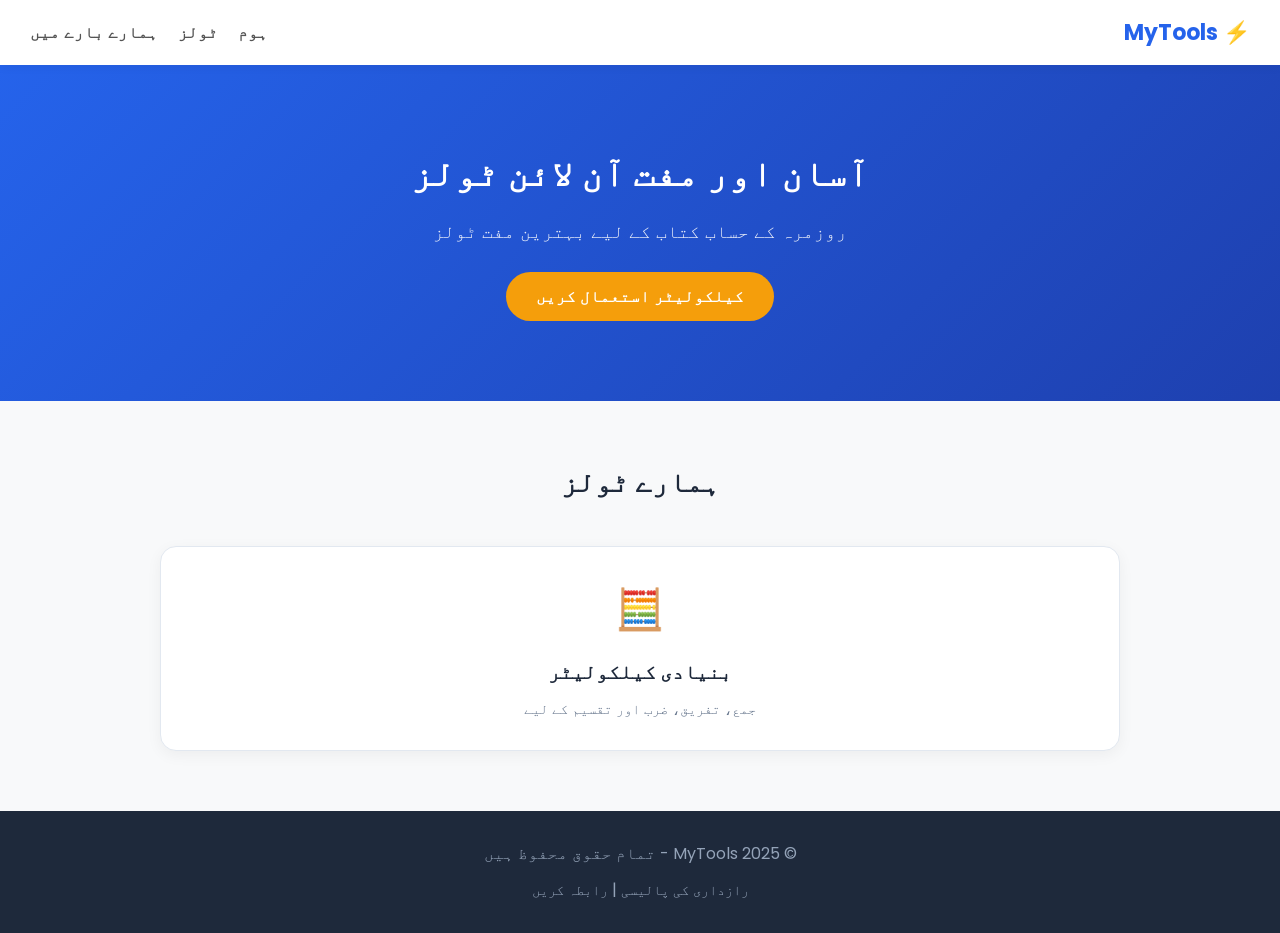
<file: index.html>
<!DOCTYPE html>
<html lang="ur" dir="rtl">
<head>
    <meta charset="UTF-8">
    <meta name="viewport" content="width=device-width, initial-scale=1.0">
    <title>میرا ٹولز ہب - مفت آن لائن ٹولز</title>
    <link href="https://fonts.googleapis.com/css2?family=Noto+Nastaliq+Urdu:wght@400;700&family=Poppins:wght@400;600&display=swap" rel="stylesheet">
    <link rel="stylesheet" href="style.css">
</head>
<body>
    <nav class="navbar">
        <div class="logo">⚡ MyTools</div>
        <ul class="nav-links">
            <li><a href="index.html">ہوم</a></li>
            <li><a href="#">ٹولز</a></li>
            <li><a href="#">ہمارے بارے میں</a></li>
        </ul>
    </nav>

    <header class="hero">
        <h1>آسان اور مفت آن لائن ٹولز</h1>
        <p>روزمرہ کے حساب کتاب کے لیے بہترین مفت ٹولز</p>
        <a href="calculator.html" class="btn-primary">کیلکولیٹر استعمال کریں</a>
    </header>

    <section class="tools-section">
        <h2 class="section-title">ہمارے ٹولز</h2>
        <div class="tools-grid">
            <a href="calculator.html" class="tool-card">
                <div class="tool-icon">🧮</div>
                <h3>بنیادی کیلکولیٹر</h3>
                <p>جمع، تفریق، ضرب اور تقسیم کے لیے</p>
            </a>
            <!-- آپ آگے مزید کارڈز یہاں شامل کر سکتے ہیں -->
        </div>
    </section>

    <footer>
        <p>© 2025 MyTools - تمام حقوق محفوظ ہیں</p>
        <div class="footer-links">
            <a href="#">رازداری کی پالیسی</a> | <a href="#">رابطہ کریں</a>
        </div>
    </footer>
</body>
</html>
</file>
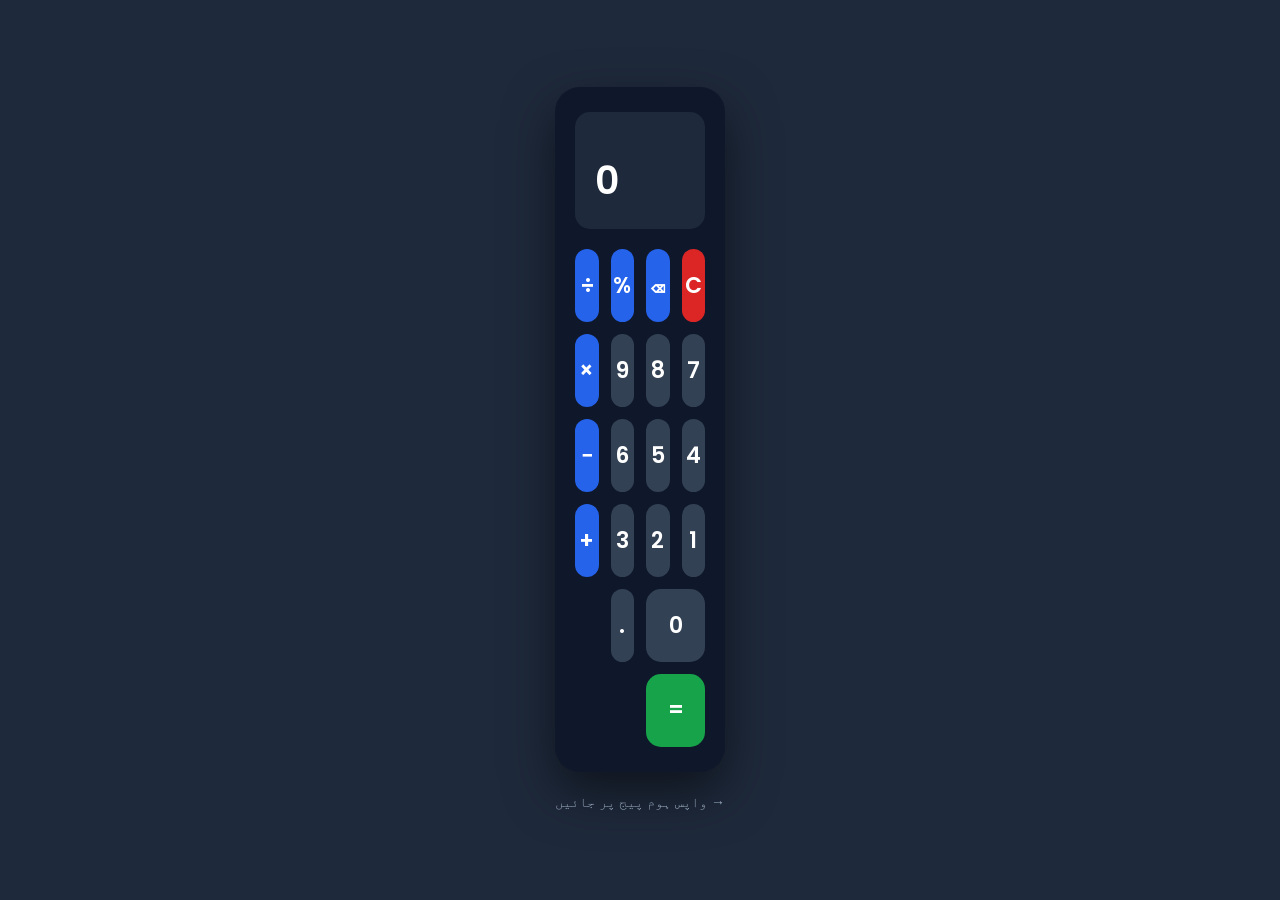
<file: calculator.html>
<!DOCTYPE html>
<html lang="ur" dir="rtl">
<head>
    <meta charset="UTF-8">
    <meta name="viewport" content="width=device-width, initial-scale=1.0">
    <title>کیلکولیٹر - میرا ٹولز ہب</title>
    <link href="https://fonts.googleapis.com/css2?family=Poppins:wght@400;600&display=swap" rel="stylesheet">
    <style>
        * {
            margin: 0;
            padding: 0;
            box-sizing: border-box;
            font-family: 'Poppins', sans-serif;
        }

        body {
            background: #1e293b;
            min-height: 100vh;
            display: flex;
            justify-content: center;
            align-items: center;
            padding: 20px;
        }

        .calculator {
            background: #0f172a;
            padding: 25px 20px;
            border-radius: 25px;
            box-shadow: 0 20px 50px rgba(0,0,0,0.5);
            width: 100%;
            max-width: 350px;
        }

        .display {
            background: #1e293b;
            color: white;
            padding: 20px;
            border-radius: 15px;
            text-align: left;
            margin-bottom: 20px;
            min-height: 100px;
            display: flex;
            flex-direction: column;
            justify-content: space-between;
            overflow: hidden;
            direction: ltr;
        }

        .history {
            font-size: 16px;
            color: #94a3b8;
            min-height: 20px;
            word-wrap: break-word;
        }

        .current {
            font-size: 38px;
            font-weight: 600;
            word-wrap: break-word;
        }

        .buttons {
            display: grid;
            grid-template-columns: repeat(4, 1fr);
            gap: 12px;
        }

        .btn {
            background: #334155;
            color: white;
            border: none;
            padding: 20px 0;
            font-size: 22px;
            font-weight: 600;
            border-radius: 15px;
            cursor: pointer;
            transition: all 0.15s;
            user-select: none;
        }

        .btn:hover {
            background: #475569;
        }

        .btn:active {
            transform: scale(0.95);
        }

        .btn.operator {
            background: #2563eb;
        }

        .btn.operator:hover {
            background: #1d4ed8;
        }

        .btn.equal {
            background: #16a34a;
            grid-column: span 2;
        }

        .btn.equal:hover {
            background: #15803d;
        }

        .btn.clear {
            background: #dc2626;
        }

        .btn.clear:hover {
            background: #b91c1c;
        }

        .btn.zero {
            grid-column: span 2;
        }

        .back-btn {
            display: block;
            text-align: center;
            color: #94a3b8;
            text-decoration: none;
            margin-top: 20px;
            font-size: 14px;
        }

        .back-btn:hover {
            color: white;
        }
    </style>
</head>
<body>
    <div>
        <div class="calculator">
            <div class="display">
                <div class="history" id="history"></div>
                <div class="current" id="current">0</div>
            </div>

            <div class="buttons">
                <button class="btn clear" onclick="clearAll()">C</button>
                <button class="btn operator" onclick="deleteLast()">⌫</button>
                <button class="btn operator" onclick="appendOperator('%')">%</button>
                <button class="btn operator" onclick="appendOperator('/')">÷</button>

                <button class="btn" onclick="appendNumber('7')">7</button>
                <button class="btn" onclick="appendNumber('8')">8</button>
                <button class="btn" onclick="appendNumber('9')">9</button>
                <button class="btn operator" onclick="appendOperator('*')">×</button>

                <button class="btn" onclick="appendNumber('4')">4</button>
                <button class="btn" onclick="appendNumber('5')">5</button>
                <button class="btn" onclick="appendNumber('6')">6</button>
                <button class="btn operator" onclick="appendOperator('-')">−</button>

                <button class="btn" onclick="appendNumber('1')">1</button>
                <button class="btn" onclick="appendNumber('2')">2</button>
                <button class="btn" onclick="appendNumber('3')">3</button>
                <button class="btn operator" onclick="appendOperator('+')">+</button>

                <button class="btn zero" onclick="appendNumber('0')">0</button>
                <button class="btn" onclick="appendNumber('.')">.</button>
                <button class="btn equal" onclick="calculate()">=</button>
            </div>
        </div>

        <a href="index.html" class="back-btn">→ واپس ہوم پیج پر جائیں</a>
    </div>

    <script>
        let currentInput = '0';
        let historyInput = '';

        function updateDisplay() {
            document.getElementById('current').innerText = currentInput;
            document.getElementById('history').innerText = historyInput;
        }

        function appendNumber(num) {
            if (currentInput === '0' && num !== '.') {
                currentInput = num;
            } else if (num === '.' && currentInput.includes('.')) {
                return;
            } else {
                currentInput += num;
            }
            updateDisplay();
        }

        function appendOperator(op) {
            if (currentInput === '' && op !== '-') return;
            const lastChar = currentInput.slice(-1);
            if (['+', '-', '*', '/', '%'].includes(lastChar)) {
                currentInput = currentInput.slice(0, -1) + op;
            } else {
                currentInput += op;
            }
            updateDisplay();
        }

        function clearAll() {
            currentInput = '0';
            historyInput = '';
            updateDisplay();
        }

        function deleteLast() {
            if (currentInput.length === 1) {
                currentInput = '0';
            } else {
                currentInput = currentInput.slice(0, -1);
            }
            updateDisplay();
        }

        function calculate() {
            try {
                let expression = currentInput.replace(/%/g, '/100');
                let result = eval(expression);
                if (!isFinite(result)) {
                    historyInput = currentInput + ' =';
                    currentInput = 'خرابی';
                } else {
                    historyInput = currentInput + ' =';
                    currentInput = String(Math.round(result * 100000000) / 100000000);
                }
                updateDisplay();
            } catch (e) {
                currentInput = 'خرابی';
                updateDisplay();
            }
        }
    </script>
</body>
</html>
</file>
<file: style.css>
* {
    margin: 0;
    padding: 0;
    box-sizing: border-box;
}

body {
    font-family: 'Poppins', sans-serif;
    background-color: #f8f9fa;
    color: #333;
    line-height: 1.6;
}

/* Navbar */
.navbar {
    background: #fff;
    padding: 15px 30px;
    display: flex;
    justify-content: space-between;
    align-items: center;
    box-shadow: 0 2px 10px rgba(0,0,0,0.05);
    position: sticky;
    top: 0;
    z-index: 100;
}

.logo {
    font-size: 22px;
    font-weight: 700;
    color: #2563eb;
}

.nav-links {
    list-style: none;
    display: flex;
    gap: 20px;
}

.nav-links a {
    text-decoration: none;
    color: #555;
    font-weight: 600;
    transition: color 0.3s;
}

.nav-links a:hover {
    color: #2563eb;
}

/* Hero Section */
.hero {
    background: linear-gradient(135deg, #2563eb, #1e40af);
    color: white;
    text-align: center;
    padding: 80px 20px;
}

.hero h1 {
    font-size: 36px;
    margin-bottom: 15px;
    font-weight: 700;
}

.hero p {
    font-size: 18px;
    margin-bottom: 25px;
    opacity: 0.9;
}

.btn-primary {
    display: inline-block;
    background: #f59e0b;
    color: white;
    padding: 12px 30px;
    border-radius: 50px;
    text-decoration: none;
    font-weight: 600;
    transition: transform 0.2s, background 0.3s;
}

.btn-primary:hover {
    background: #d97706;
    transform: translateY(-2px);
}

/* Tools Section */
.tools-section {
    max-width: 1000px;
    margin: 60px auto;
    padding: 0 20px;
}

.section-title {
    text-align: center;
    font-size: 28px;
    margin-bottom: 40px;
    color: #1e293b;
}

.tools-grid {
    display: grid;
    grid-template-columns: repeat(auto-fit, minmax(280px, 1fr));
    gap: 25px;
}

.tool-card {
    background: white;
    padding: 30px 20px;
    border-radius: 16px;
    text-decoration: none;
    color: #333;
    text-align: center;
    box-shadow: 0 4px 15px rgba(0,0,0,0.05);
    transition: transform 0.3s, box-shadow 0.3s;
    border: 1px solid #e2e8f0;
}

.tool-card:hover {
    transform: translateY(-5px);
    box-shadow: 0 10px 25px rgba(37, 99, 235, 0.15);
    border-color: #2563eb;
}

.tool-icon {
    font-size: 40px;
    margin-bottom: 15px;
}

.tool-card h3 {
    font-size: 20px;
    margin-bottom: 10px;
    color: #1e293b;
}

.tool-card p {
    font-size: 14px;
    color: #64748b;
}

/* Footer */
footer {
    background: #1e293b;
    color: #94a3b8;
    text-align: center;
    padding: 30px 20px;
    margin-top: 60px;
}

.footer-links {
    margin-top: 10px;
}

.footer-links a {
    color: #94a3b8;
    text-decoration: none;
    font-size: 14px;
}

.footer-links a:hover {
    color: white;
}
</file>
